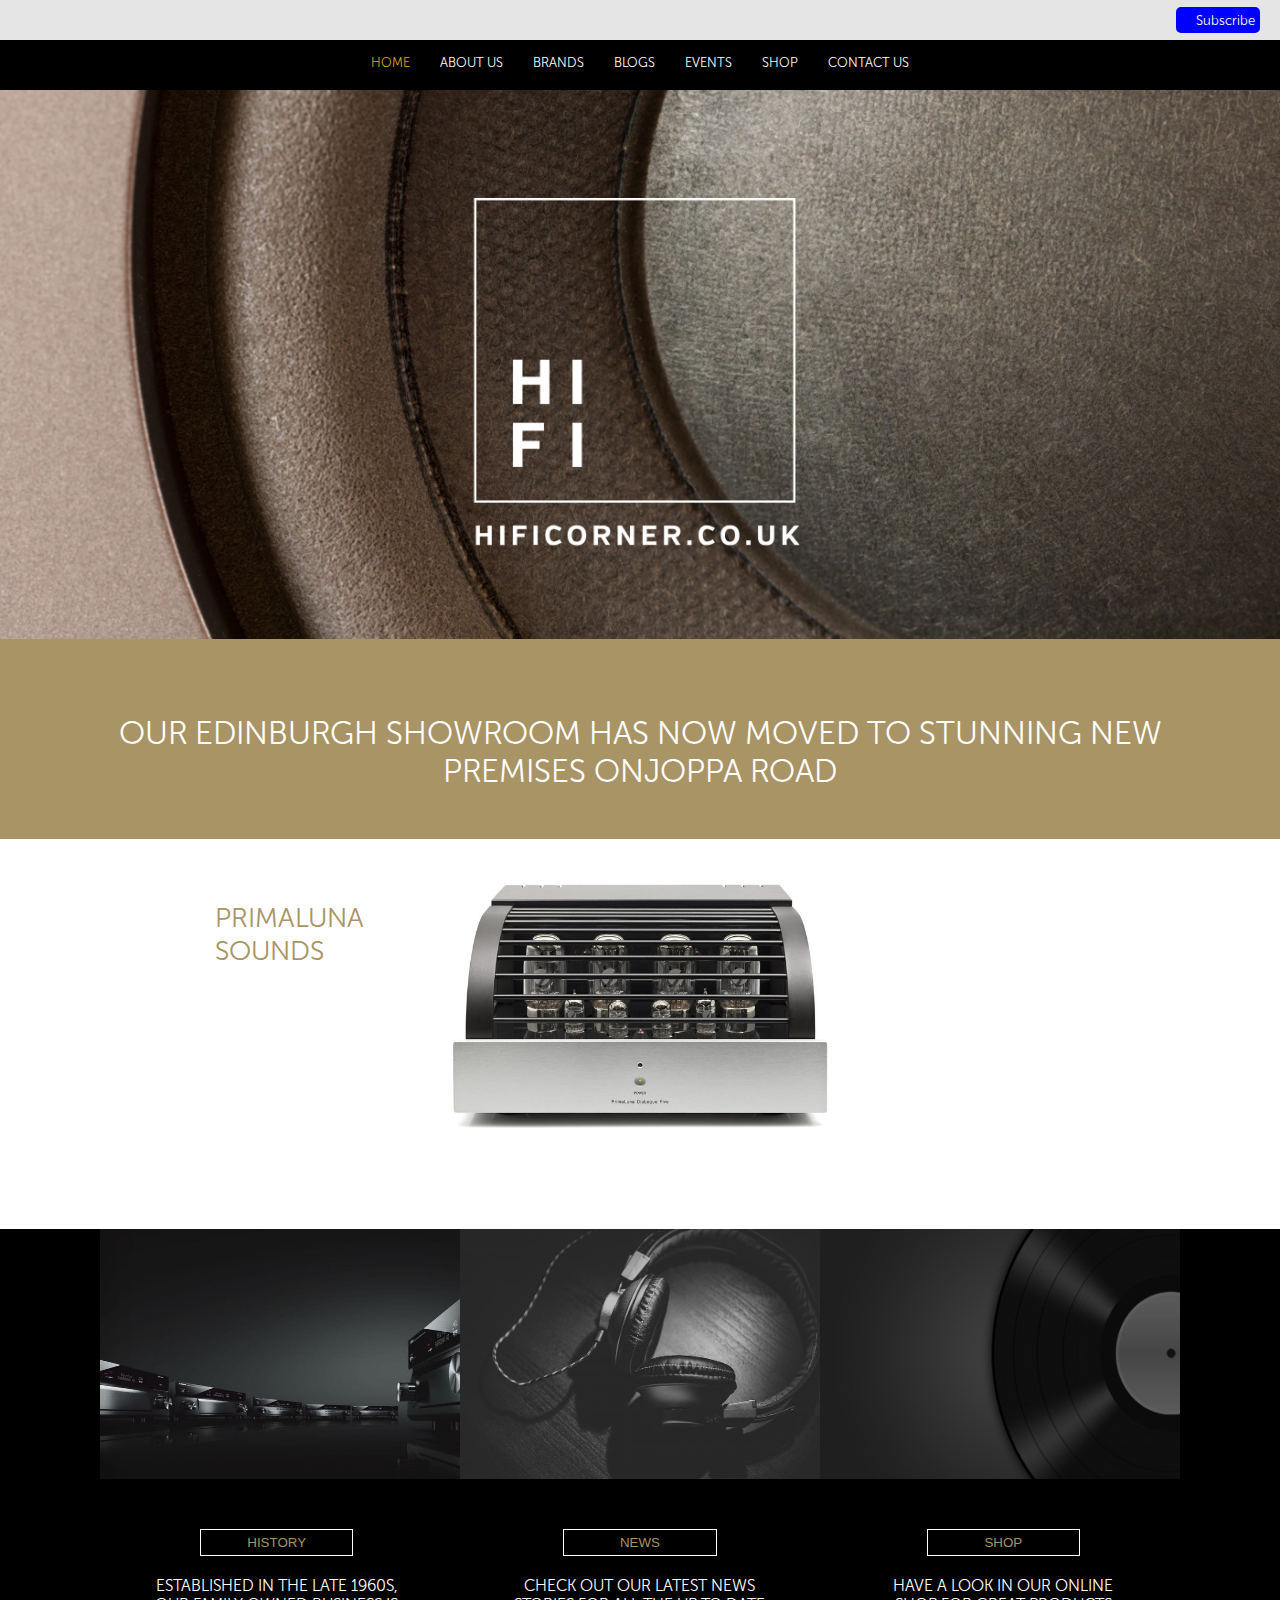
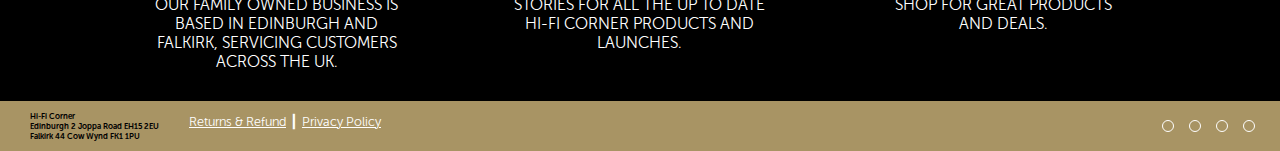
<file: index.html>
<html lang="en">
  <head>
    <meta charset="UTF-8" />
    <meta http-equiv="X-UA-Compatible" content="IE=edge" />
    <meta name="viewport" content="width=device-width, initial-scale=1.0" />
    <link href="https://fonts.googleapis.com/css2?family=Ubuntu&display=swap" rel="stylesheet"/>
    <link rel="stylesheet" href="https://pro.fontawesome.com/releases/v5.10.0/css/all.css" integrity="sha384-AYmEC3Yw5cVb3ZcuHtOA93w35dYTsvhLPVnYs9eStHfGJvOvKxVfELGroGkvsg+p" crossorigin="anonymous"/>
    <link rel="stylesheet" type="text/css" href="css/style.css" />
    <link rel="stylesheet" type="text/css" href="css/fonts.css" />
    <title>Home - Hi-fi</title>
  </head>

  <body>

      <header>
        <nav class="nav1">
          <div class="icons">
            <i class="fal fa-map-marker-alt"></i>
            <i class="fal fa-phone-alt"></i>
            <i class="fal fa-envelope"></i>
            <div class="subBtn">
              <i class="fad fa-envelope"></i>
              <p>Subscribe</p>
            </div>
          </div>
        </nav>

        <nav class="nav2">
          <ul>
            <li><a href="index.html" class="active">HOME</a></li>
            <li><a href="#">ABOUT US</a></li>
            <li><a href="brands.html">BRANDS</a></li>
            <li><a href="#">BLOGS</a></li>
            <li><a href="#">EVENTS</a></li>
            <li><a href="shopfrontpage.html">SHOP</a></li>
            <li><a href="#">CONTACT US</a></li>
          </ul>
        </nav>
      </header>

      <main>

        <div class="firstbackground">
          <img src="design/img/Hi-Fi_slider1.jpg" alt="speakerbackground" />
        </div>

        <div class="textimg">
          <h3>OUR EDINBURGH SHOWROOM HAS NOW MOVED TO STUNNING NEW PREMISES ONJOPPA ROAD</h3>
        </div>

        <section class="productimg">
          <h4>PRIMALUNA <br/>SOUNDS</h4>
          <img src="design/img/productitemfrontpage.jpeg" alt="Primaluna dialogue five"/>
          <i class="fas fa-chevron-right"></i>
          <i class="fas fa-chevron-left"></i>
        </section>

<section class="blackBg">

    <div class="gridproducts">
          <img src="design/img/radio.jpg" alt="radio"/>
          <img src="design/img/blackheadset.jpg" alt="headset"/>
          <img src="design/img/plate.png" alt="plate"/>
          <i class="fab fa-facebook"></i>
          <i class="fab fa-blogger"></i>
          <i class="fab fa-twitter-square"></i>
        </div>

        <div class="gridBtns">
            <button>HISTORY</button>
            <button>NEWS</button>
            <button>SHOP</button>
        </div>

        <div class="gridDesc">
            <p>ESTABLISHED IN THE LATE 1960S, OUR FAMILY OWNED BUSINESS IS BASED IN EDINBURGH AND FALKIRK, SERVICING CUSTOMERS ACROSS THE UK.</p>
            <p>CHECK OUT OUR LATEST NEWS STORIES FOR ALL THE UP TO DATE HI-FI CORNER PRODUCTS AND LAUNCHES.</p>
            <p>HAVE A LOOK IN OUR ONLINE SHOP FOR GREAT PRODUCTS AND DEALS.</p>
        </div>
        
</section>
        

      </main>

      <footer>
          <section>
            <div class="infoFooter">
              <div class="shopInfoFooter">
                  <p>Hi-Fi Corner <br> Edinburgh 2 Joppa Road EH15 2EU <br> Falkirk 44 Cow Wynd FK1 1PU</p>
              </div>

              <div class="linkFooter">
                  <a href="#">Returns & Refund</a>
                  <span>┃</span>
                  <a href="#">Privacy Policy</a>
              </div>
            </div>
              

            <div class="SocialIconsFooter">
                <div class="paymentIconsFooter">
                  <i class="fab fa-cc-visa"></i>
                  <i class="fab fa-cc-paypal"></i>
                </div>

                <div class="SocialmediaFooter">
                  <i class="fab fa-facebook-f"></i>
                  <i class="fab fa-youtube"></i>
                  <i class="fab fa-twitter"></i>
                  <i class="fab fa-instagram"></i>
                </div>
            </div>
          </section>
      </footer>
  </body>
</html>
</file>
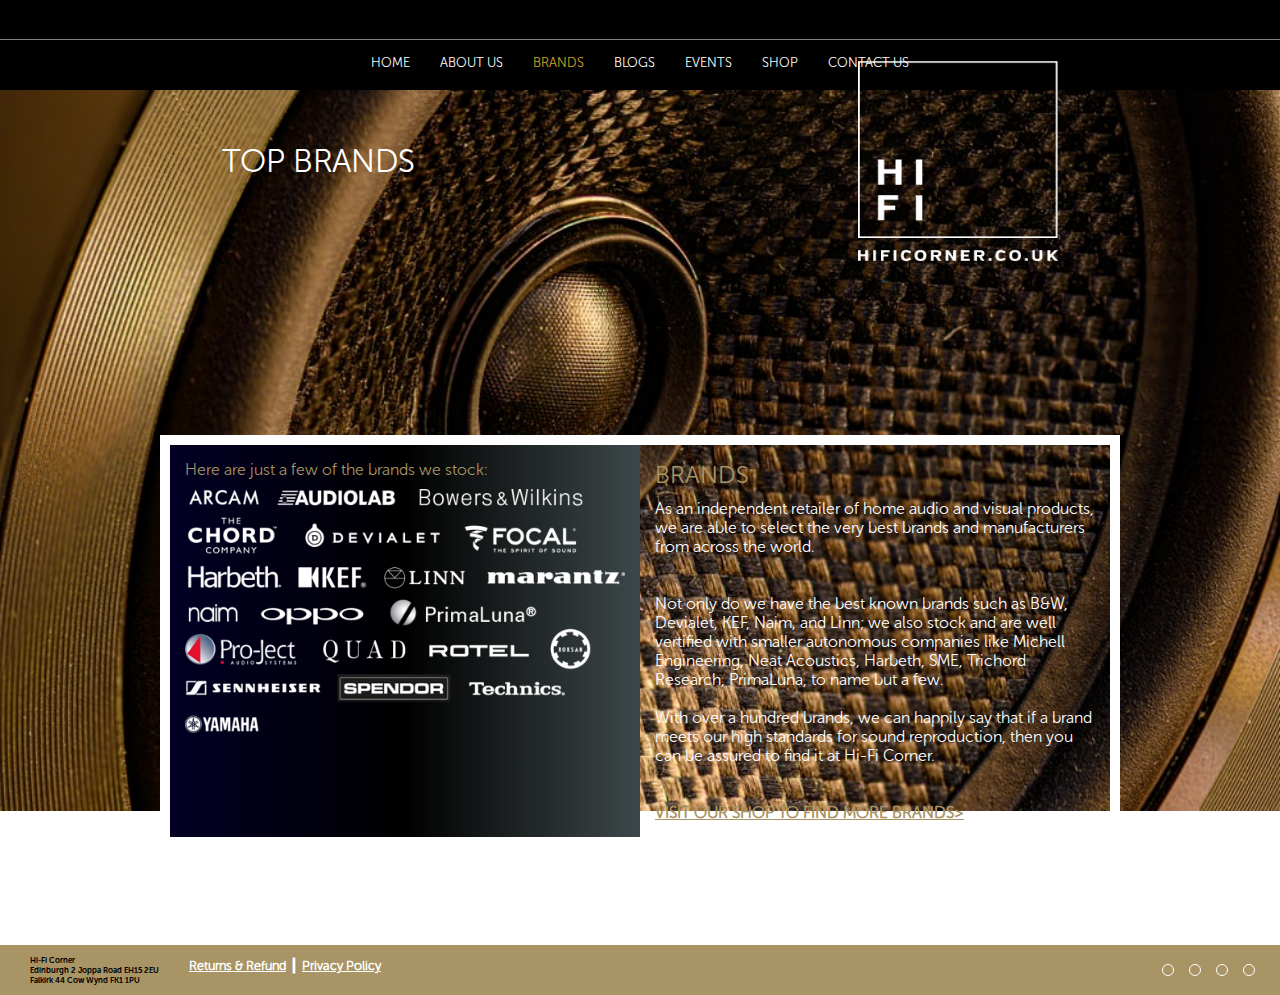
<file: brands.html>
<html lang="en">
  <head>
    <meta charset="UTF-8" />
    <meta http-equiv="X-UA-Compatible" content="IE=edge" />
    <meta name="viewport" content="width=device-width, initial-scale=1.0" />
    <link href="https://fonts.googleapis.com/css2?family=Ubuntu&display=swap" rel="stylesheet"/>
    <link rel="stylesheet" href="https://pro.fontawesome.com/releases/v5.10.0/css/all.css" integrity="sha384-AYmEC3Yw5cVb3ZcuHtOA93w35dYTsvhLPVnYs9eStHfGJvOvKxVfELGroGkvsg+p" crossorigin="anonymous"/>
    <link rel="stylesheet" type="text/css" href="css/style.css" />
    <link rel="stylesheet" type="text/css" href="css/fonts.css" />
    <title>Brands - Hi-fi</title>
  </head>

    <body>
        <header>
            <nav class="nav1_brands">
              <div class="icons">
                <i class="fal fa-map-marker-alt"></i>
                <i class="fal fa-phone-alt"></i>
                <i class="fal fa-envelope"></i>
              </div>
            </nav>
    
            <nav class="nav2">
              <ul>
                <li><a href="index.html">HOME</a></li>
                <li><a href="#">ABOUT US</a></li>
                <li><a href="brands.html" class="active">BRANDS</a></li>
                <li><a href="#">BLOGS</a></li>
                <li><a href="#">EVENTS</a></li>
                <li><a href="shopfrontpage.html">SHOP</a></li>
                <li><a href="#">CONTACT US</a></li>
              </ul>
            </nav>
          </header>

          <main>
              <section class="brandsMain">
                      <img src="design/img/speakerbackground.jpg" alt="speaker">
                    <div class="introBrands">
                        <h1>TOP BRANDS</h1>
                        <img src="design/img/logo.png" alt="logo">
                    </div>
                    
                    <div class="parentBrandBox">
                        <div class="childBrandBox1">
                            <p>Here are just a few of the brands we stock:</p>
                            <img src="design/img/brands.png" alt="brands">
                        </div>

                        <div class="childBrandBox2">
                            <h2>BRANDS</h2>
                            <p>As an independent retailer of home audio and visual products, we are able to select the very best brands and manufacturers from across the world.</p> <br><br>
                            <p>Not only do we have the best known brands such as B&W, Devialet, KEF, Naim, and Linn; we also stock and are well vertified with smaller autonomous companies like Michell Engineering, Neat Acoustics, Harbeth, SME, Trichord Research, PrimaLuna, to name but a few.</p> <b><br>
                            <p>With over a hundred brands, we can happily say that if a brand meets our high standards for sound reproduction, then you can be assured to find it at Hi-Fi Corner.</p> <br><br>
                            <a href="#">VISIT OUR SHOP TO FIND MORE BRANDS></a>
                        </div>
                    </div>
              </section>
          </main>
          <footer>
            <section>
              <div class="infoFooter">
                <div class="shopInfoFooter">
                    <p>Hi-Fi Corner <br> Edinburgh 2 Joppa Road EH15 2EU <br> Falkirk 44 Cow Wynd FK1 1PU</p>
                </div>
  
                <div class="linkFooter">
                    <a href="#">Returns & Refund</a>
                    <span>┃</span>
                    <a href="#">Privacy Policy</a>
                </div>
              </div>
  
              <div class="SocialIconsFooter">
                  <div class="paymentIconsFooter">
                    <i class="fab fa-cc-visa"></i>
                    <i class="fab fa-cc-paypal"></i>
                  </div>
  
                  <div class="SocialmediaFooter">
                    <i class="fab fa-facebook-f"></i>
                    <i class="fab fa-youtube"></i>
                    <i class="fab fa-twitter"></i>
                    <i class="fab fa-instagram"></i>
                  </div>
              </div>
            </section>
        </footer>
    </body>
</html>
</file>
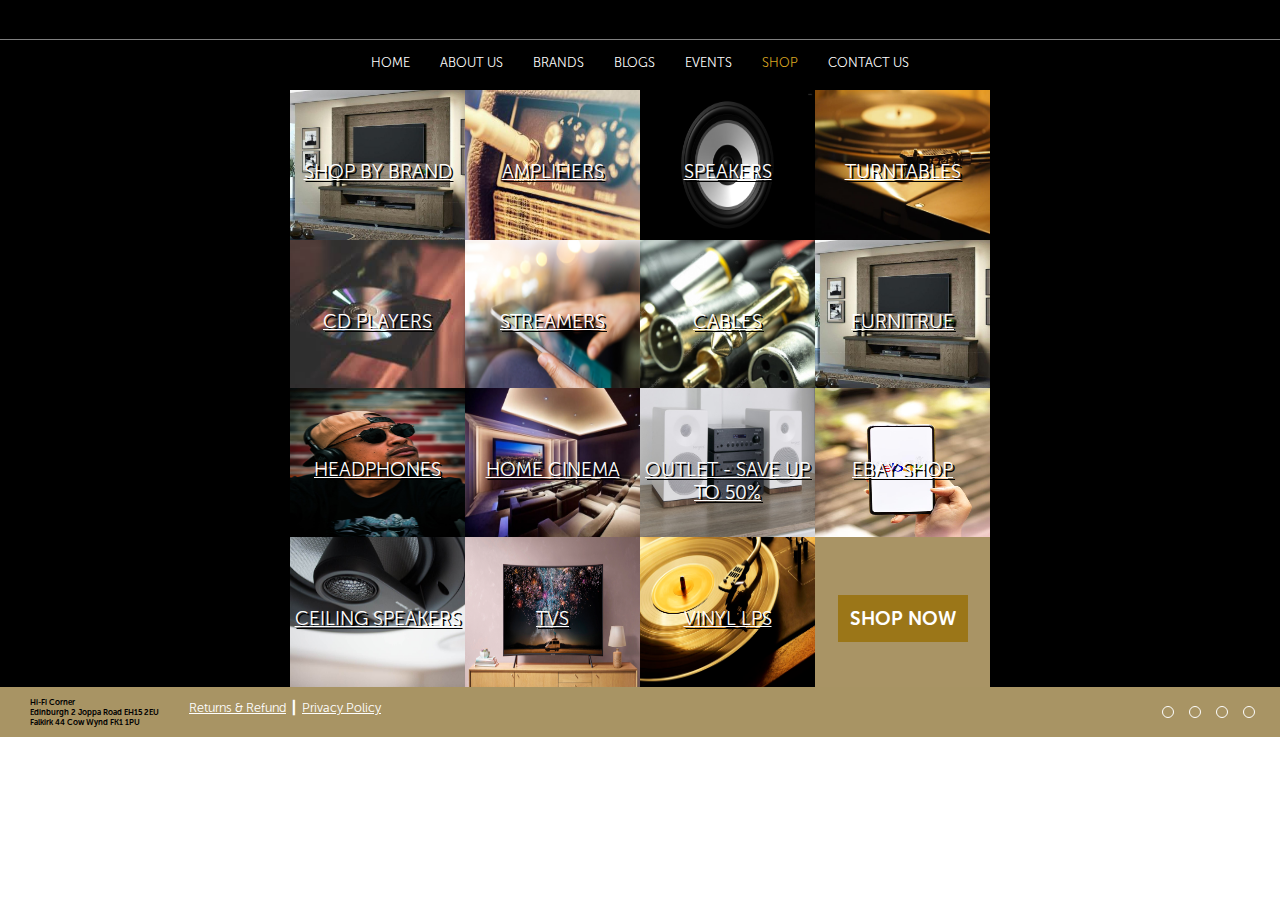
<file: shopfrontpage.html>
<html lang="en">
  <head>
    <meta charset="UTF-8" />
    <meta http-equiv="X-UA-Compatible" content="IE=edge" />
    <meta name="viewport" content="width=device-width, initial-scale=1.0" />
    <link href="https://fonts.googleapis.com/css2?family=Ubuntu&display=swap" rel="stylesheet"/>
    <link rel="stylesheet" href="https://pro.fontawesome.com/releases/v5.10.0/css/all.css" integrity="sha384-AYmEC3Yw5cVb3ZcuHtOA93w35dYTsvhLPVnYs9eStHfGJvOvKxVfELGroGkvsg+p" crossorigin="anonymous"/>
    <link rel="stylesheet" type="text/css" href="css/style.css" />
    <link rel="stylesheet" type="text/css" href="css/fonts.css" />
    <title>Shop - Hi-fi</title>
  </head>

    <body id="shopfront">
        <header>
            <nav class="nav1_brands">
              <div class="icons">
                <i class="fal fa-map-marker-alt"></i>
                <i class="fal fa-phone-alt"></i>
                <i class="fal fa-envelope"></i>
              </div>
            </nav>
    
            <nav class="nav2">
              <ul>
                <li><a href="index.html">HOME</a></li>
                <li><a href="#">ABOUT US</a></li>
                <li><a href="brands.html">BRANDS</a></li>
                <li><a href="#">BLOGS</a></li>
                <li><a href="#">EVENTS</a></li>
                <li><a href="shopfrontpage.html" class="active">SHOP</a></li>
                <li><a href="#">CONTACT US</a></li>
              </ul>
            </nav>
          </header>

          <main id="shopMain">
            <section class="shopSection">
              
            </section>
          </main>

          <footer id="shopFooter">
            <section>
              <div class="infoFooter">
                <div class="shopInfoFooter">
                    <p>Hi-Fi Corner <br> Edinburgh 2 Joppa Road EH15 2EU <br> Falkirk 44 Cow Wynd FK1 1PU</p>
                </div>
  
                <div class="linkFooter">
                    <a href="#">Returns & Refund</a>
                    <span>┃</span>
                    <a href="#">Privacy Policy</a>
                </div>
              </div> 
  
              <div class="SocialIconsFooter">
                  <div class="paymentIconsFooter">
                    <i class="fab fa-cc-visa"></i>
                    <i class="fab fa-cc-paypal"></i>
                  </div>
  
                  <div class="SocialmediaFooter">
                    <i class="fab fa-facebook-f"></i>
                    <i class="fab fa-youtube"></i>
                    <i class="fab fa-twitter"></i>
                    <i class="fab fa-instagram"></i>
                  </div>
              </div>
            </section>
        </footer>
        <script src="js/script.js"></script>
    </body>
</html>
</file>
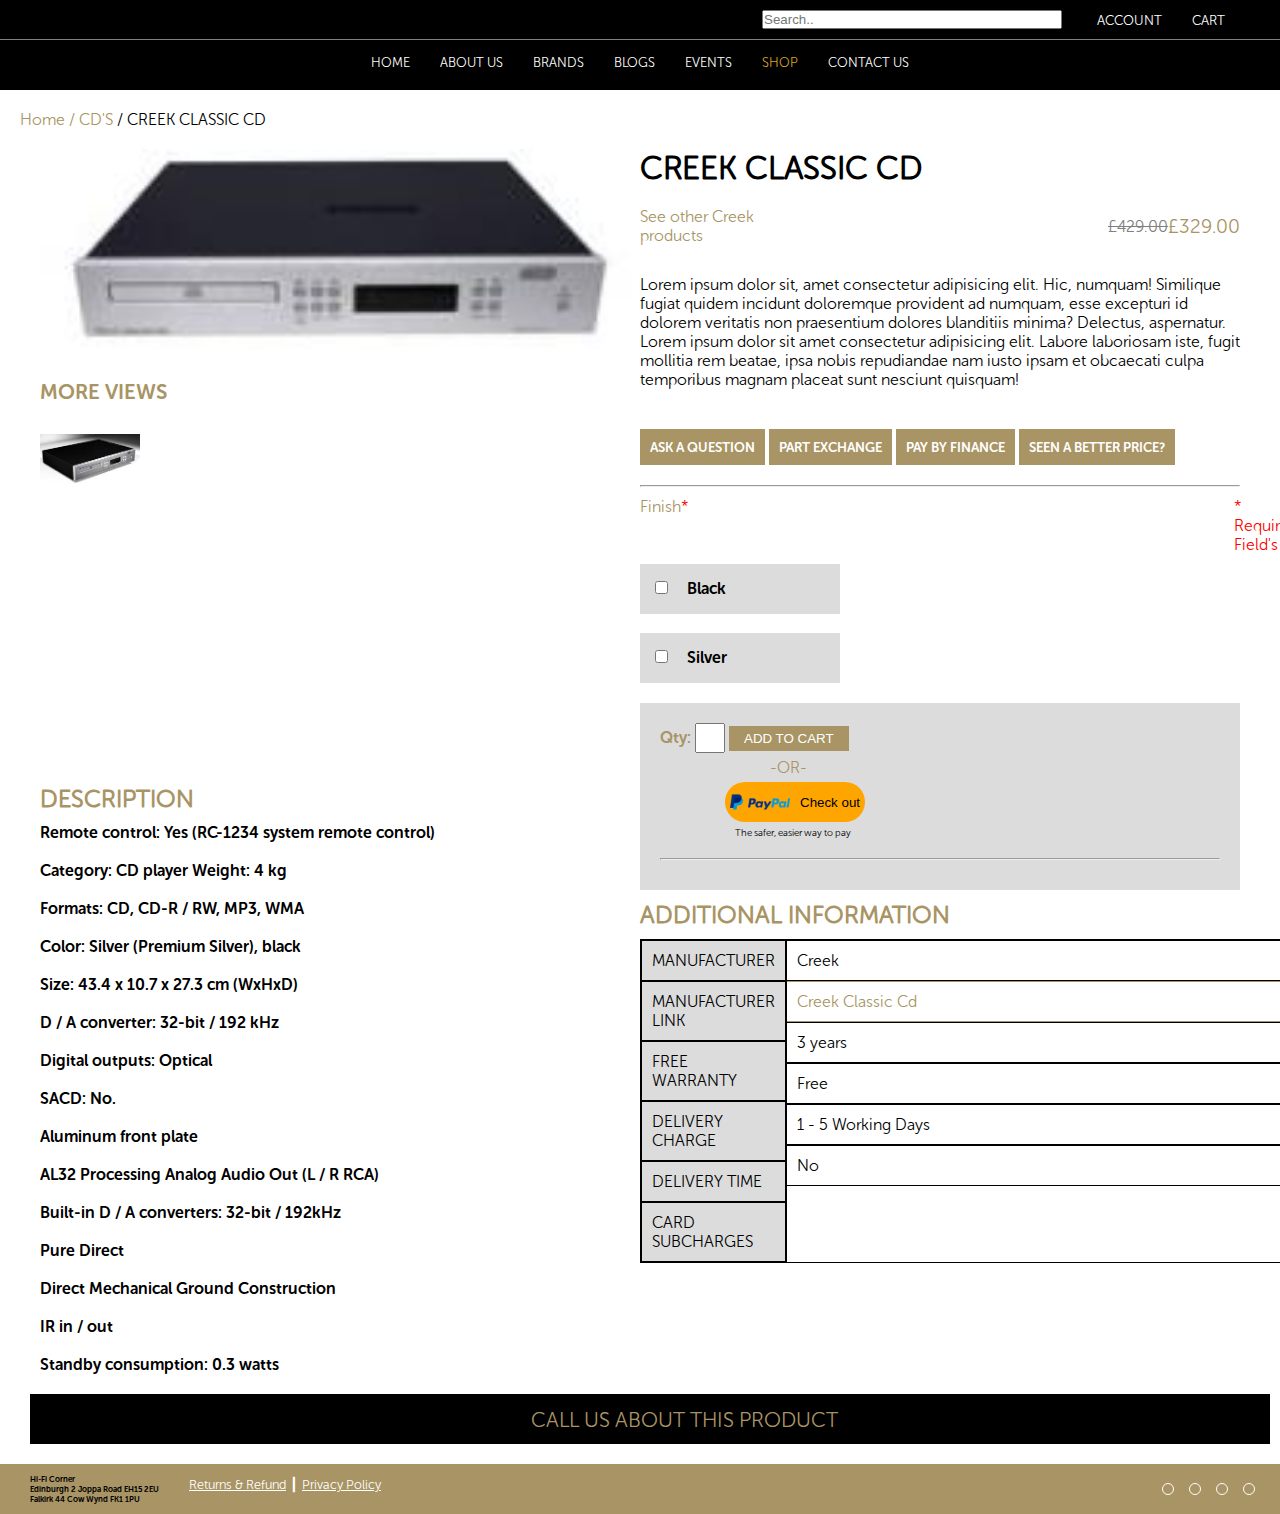
<file: shopproduct.html>
<html lang="en">
  <head>
    <meta charset="UTF-8" />
    <meta http-equiv="X-UA-Compatible" content="IE=edge" />
    <meta name="viewport" content="width=device-width, initial-scale=1.0" />
    <link href="https://fonts.googleapis.com/css2?family=Ubuntu&display=swap" rel="stylesheet"/>
    <link rel="stylesheet" href="https://pro.fontawesome.com/releases/v5.10.0/css/all.css" integrity="sha384-AYmEC3Yw5cVb3ZcuHtOA93w35dYTsvhLPVnYs9eStHfGJvOvKxVfELGroGkvsg+p" crossorigin="anonymous"/>
    <link rel="stylesheet" type="text/css" href="css/style.css" />
    <link rel="stylesheet" type="text/css" href="css/fonts.css" />
    <title>Shop - Hi-fi</title>
  </head>

  <body id="shopfront">
    <header>

        <nav class="nav1_brands">
          <input id="searchbar" type="text" name="search" onkeyup="searchFunction()" placeholder="Search.." ><i class="far fa-search"></i>
          <div>
            <i class="fas fa-user-alt"></i>
            <p>ACCOUNT</p>
            <i class="fas fa-shopping-cart"></i>
            <p>CART</p>
          </div>

          <div class="icons">
            <i class="fal fa-map-marker-alt"></i>
            <i class="fal fa-phone-alt"></i>
            <i class="fal fa-envelope"></i>
          </div>
        </nav>

        <nav class="nav2">
          <ul>
            <li><a href="index.html">HOME</a></li>
            <li><a href="#">ABOUT US</a></li>
            <li><a href="brands.html">BRANDS</a></li>
            <li><a href="#">BLOGS</a></li>
            <li><a href="#">EVENTS</a></li>
            <li><a href="shopfrontpage.html" class="active">SHOP</a></li>
            <li><a href="#">CONTACT US</a></li>
          </ul>
        </nav>
      </header>


      <main id="mainsingleproduct">
        <div class="topofMenus">
          <p><a href="#">Home</a><a href="#"> / CD'S</a> / CREEK CLASSIC CD</p>
        </div>

        <section>
          <div class="productImgs">
            <img src="Produktbilleder/cd_afspillere/creek_classic_cd.jpg" alt="cd_afspillere">
            <p class="moreviews">MORE VIEWS</p>
            <img src="Produktbilleder/cd_afspillere/creek_Destiny_CD.jpg" alt="cd_afspillere">
            <div class="DescDiv">
              <h2>DESCRIPTION</h2>
              <p>Remote control: Yes (RC-1234 system remote control) <br><br>
  
                Category: CD player Weight: 4 kg <br><br>
                
                Formats: CD, CD-R / RW, MP3, WMA <br><br>
                
                Color: Silver (Premium Silver), black <br><br>
                
                Size: 43.4 x 10.7 x 27.3 cm (WxHxD) <br><br>
                
                D / A converter: 32-bit / 192 kHz <br><br>
                
                Digital outputs: Optical <br><br>
                
                SACD: No. <br><br>
                
                Aluminum front plate <br><br>
                
                AL32 Processing Analog Audio Out (L / R RCA) <br><br>
                
                Built-in D / A converters: 32-bit / 192kHz <br><br>
                
                Pure Direct <br><br>
                
                Direct Mechanical Ground Construction <br><br>
                
                IR in / out <br><br>
                
                Standby consumption: 0.3 watts</p>
            </div>
          </div>

          

          <div class="rightsideFlex">
            <h1>CREEK CLASSIC CD</h1>

            <div class="pricesofProduct">
              <p>See other Creek products</p>
              <p class="discountPrice">£429.00</p>
              <p class="realPrice">£329.00</p>
            </div>

            <div class="productDescText">
              <p class="lorem">Lorem ipsum dolor sit, amet consectetur adipisicing elit. Hic, numquam! Similique fugiat quidem incidunt doloremque provident ad numquam, esse excepturi id dolorem veritatis non praesentium dolores blanditiis minima? Delectus, aspernatur. Lorem ipsum dolor sit amet consectetur adipisicing elit. Labore laboriosam iste, fugit mollitia rem beatae, ipsa nobis repudiandae nam iusto ipsam et obcaecati culpa temporibus magnam placeat sunt nesciunt quisquam!</p>
            </div>
            
            <div class="BtnsFlexed">
              <button>ASK A QUESTION</button>
              <button>PART EXCHANGE</button>
              <button>PAY BY FINANCE</button>
              <button>SEEN A BETTER PRICE?</button>
            </div>

            <hr>

            <div class="checkboxes">
              <div class="requiredfield">
                <p>Finish </p><span>*</span>
                <p>* Required Field's</p>
              </div>

              <div class="checkBox">
                <input type="checkbox" id="selectColors" name="selectColors" value="colors">
                <label for="vehicle1"> Black</label>
              </div>

              <br>

              <div class="checkBox">
                <input type="checkbox" id="selectColors2" name="selectColors2" value="colors2">
                <label for="checkbox2"> Silver</label>
              </div>
            </div>

            <div class="paymentDiv">
              <div class="addtoCart">
                <label for="productAmout">Qty: </label><input type="number" id="numberAmoutProduct" name="productAmout" min="1" max="100"> <button>ADD TO CART</button>
              </div>

                <p class="or">-OR-</p>

              <div class="paypalBtn">
                <button>
                  <div>
                    <img src="design/img/paypal-784404_1280.png" alt="paypal logo"><p>Check out</p>
                </div>
              </button>
              </div>

              <p class="safertxt">The safer, easier way to pay</p>
              <hr>
            </div>

            <div class="addDiv">
              <h2>ADDITIONAL INFORMATION</h2>
              <div class="listAdditional">
                <span>
                  <ul class="firstul">
                    <li>MANUFACTURER</li>
                    <li>MANUFACTURER LINK</li>
                    <li>FREE WARRANTY</li>
                    <li>DELIVERY CHARGE</li>
                    <li>DELIVERY TIME</li>
                    <li>CARD SUBCHARGES</li>
                  </ul>

                  <ul class="lastul">
                    <li>Creek</li>
                    <li>Creek Classic Cd</li>
                    <li>3 years</li>
                    <li>Free</li>
                    <li>1 - 5 Working Days</li>
                    <li>No</li>
                  </ul>
                </span>
              </div>
            </div>
          </div>
        </section>

        <div class="callusDiv">
          <i class="fal fa-phone-alt"></i>
          <p>CALL US ABOUT THIS PRODUCT</p>
        </div>
      </main>


              <footer>
                <section>
                  <div class="infoFooter">
                    <div class="shopInfoFooter">
                        <p>Hi-Fi Corner <br> Edinburgh 2 Joppa Road EH15 2EU <br> Falkirk 44 Cow Wynd FK1 1PU</p>
                    </div>
        
                    <div class="linkFooter">
                        <a href="#">Returns & Refund</a>
                        <span>┃</span>
                        <a href="#">Privacy Policy</a>
                    </div>
                  </div>
        
                  <div class="SocialIconsFooter">
                      <div class="paymentIconsFooter">
                        <i class="fab fa-cc-visa"></i>
                        <i class="fab fa-cc-paypal"></i>
                      </div>
        
                      <div class="SocialmediaFooter">
                        <i class="fab fa-facebook-f"></i>
                        <i class="fab fa-youtube"></i>
                        <i class="fab fa-twitter"></i>
                        <i class="fab fa-instagram"></i>
                      </div>
                  </div>
                </section>
            </footer>
        </body>
        </html>
</file>
<file: css/style.css>
* {
  margin: 0;
  padding: 0;
  box-sizing: border-box;
}

/* ALT FLEX */
.nav1,
.nav1_brands,
.nav1 .subBtn,
.parentBrandbox,
.nav2 ul,
.icons,
footer section,
.infoFooter,
.SocialIconsFooter,
.SocialmediaFooter,
.brandsMain .introBrands,
#shopfront header nav div,
.sideMenu1,
.sideMenu2,
.flexMenus,
.manufacturer,
.divforpage,
.itemsAmout,
.viewasFlex,
.flexPrices,
#mainsingleproduct section,
.pricesofProduct,
.requiredfield,
.paypalBtn div,
.listAdditional span,
.callusDiv {
  display: flex;
}

/* alt font family bold */
.infoFooter .shopInfoFooter,
#shopMain :nth-child(16) a,
.sideMenu1 a,
.sideMenu2 h4,
.sideMenu2 p,
.manufacturer p,
.manufacturer a,
.topofPage p,
.topofPage label,
.theProduct button,
.productImgs p,
.BtnsFlexed button,
.checkBox label,
.addtoCart {
  font-family: "Museo Sans Rounded 700";
  font-weight: normal;
}

body {
  font-family: "Museo Sans Rounded 300";
  font-weight: normal;
}

img {
  height: auto;
  max-width: 100%;
  display: block;
}

header {
  background-image: url(https://i.ibb.co/RDy5TZF/cropped.png);
}

header .nav2 ul .active {
  color: goldenrod;
}

header .nav1 {
  height: 40px;
  background: rgba(0, 0, 0, 0.1);
  justify-content: right;
}

header .nav1 i,
header .nav1_brands i,
header .nav1_brands p {
  margin-right: 10px;
  margin-left: 5px;
  color: white;
  align-self: center;
}

header .nav1_brands p {
  font-size: smaller;
}

header .nav1 .subBtn {
  padding: 5px;
  align-self: center;
  background-color: blue;
  color: white;
}

.subBtn p,
.subBtn i {
  font-size: smaller;
}

.subBtn {
  margin-right: 20px;
  border-radius: 5px;
  cursor: pointer;
}

header .nav2 ul li {
  color: black;
  list-style: none;
  margin-right: 15px;
  margin-left: 15px;
  font-size: small;
}

header .nav2 ul li a {
  text-decoration: none;
  color: white;
  transition: 1s;
}

header .nav2 ul li a:hover {
  color: goldenrod;
  transition: 1s;
}

header .nav2 {
  background-color: black;
  height: 50px;
}

header .nav2 ul {
  justify-content: center;
  padding-top: 15px;
}

.textimg {
  background-color: #a89464;
  height: 200px;
}

.textimg h3 {
  text-align: center;
  color: white;
  font-size: 2em;
  padding-top: 75px;
  font-weight: lighter;
  margin-left: 100px;
  margin-right: 100px;
}

.productimg {
  background-color: white;
  display: grid;
  height: 390px;
  align-content: center;
  justify-content: center;
  align-items: center;
}

.productimg h4 {
  color: #a89464;
  font-weight: lighter;
}

.productimg img {
  height: 300px;
  align-self: center;
  grid-area: 1 / 1 / 1 / 1;
}

.productimg h4 {
  position: relative;
  bottom: 250px;
  right: 200px;
  font-size: 1.7em;
}
.productimg :nth-child(3) {
  grid-area: 2 / 2 / 1 / 2;
  color: #a89464;
  font-size: 2em;
}

.productimg :nth-child(4) {
  grid-area: 1 / 1 / 1 / 1;
  color: #a89464;
  font-size: 2em;
}

.gridProducts {
  display: grid;
  grid-template-columns: 1fr 1fr 1fr;
  height: 280px;
  justify-items: center;
  margin: 0 100px 0 100px;
}

.gridProducts i {
  color: white;
  text-align: center;
  position: relative;
  bottom: 160px;
  font-size: 5em;
}

.gridProducts img {
  height: 250px;
  width: 360px;
}

.gridBtns {
  justify-content: space-around;
  margin: 10px 100px 10px 100px;
  display: grid;
  grid-template-columns: 1fr 1fr 1fr;
  grid-template-rows: 1fr;
  gap: 10px 10px;
}

.gridBtns button {
  border: 1px solid white;
  padding: 5px 10px 5px 10px;
  background-color: black;
  color: #a89464;
  transition: 250ms;
  margin: 10px 100px 10px 100px;
}

.gridBtns button:hover {
  transform: scale(1.1);
  transition: 250ms;
}

.gridDesc {
  justify-content: space-around;
  margin: 10px;
  display: grid;
  grid-template-columns: 1fr 1fr 1fr;
  grid-template-rows: 1fr;
  gap: 10px 10px;
  margin: 10px 100px 0 100px;
}

.gridDesc p {
  color: white;
  margin: 0 50px 0 50px;
  text-align: center;
  padding-bottom: 30px;
}

.blackBg {
  background-color: black;
}

footer {
  background-color: #a89464;
}

footer section {
  padding: 10px;
  justify-content: space-between;
}

footer i {
  color: white;
}

.infoFooter .shopInfoFooter {
  font-size: 0.5em;
  padding-left: 20px;
  margin-right: 30px;
}

.infoFooter .linkFooter span,
.infoFooter .linkFooter a {
  color: white;
  font-size: 0.8em;
}

.SocialIconsFooter {
  align-self: center;
}

.SocialIconsFooter .paymentIconsFooter {
  margin-right: 70px;
}

.SocialIconsFooter .paymentIconsFooter i {
  font-size: 1.2em;
}

.SocialIconsFooter .SocialmediaFooter i {
  margin-right: 15px;
  font-size: small;
  border: 1px solid white;
  border-radius: 100%;
  padding: 5px;
}

/* brands site */

header .nav1_brands {
  height: 40px;
  background: black;
  justify-content: right;
  border-bottom: 1px solid grey;
}

.brandsMain {
  max-height: 855px;
}

.brandsMain img {
  width: 100%;
}

.brandsMain .introBrands {
  justify-content: space-around;
  position: relative;
  align-items: center;
  bottom: 750px;
}

.brandsMain .introBrands img {
  width: 200px;
  height: 200px;
}

.brandsMain .introBrands h1 {
  color: white;
  font-weight: lighter;
}

.parentBrandbox {
  border: 10px solid white;
  max-width: 75%;
  position: relative;
  bottom: 576px;
  margin: 0 auto;
}

.childBrandBox1 {
  min-width: 50%;
  background: rgb(2, 0, 36);
  background: linear-gradient(
    90deg,
    rgba(2, 0, 36, 1) 0%,
    rgba(0, 0, 0, 1) 50%,
    rgba(61, 71, 73, 1) 100%
  );
}

.childBrandBox2 {
  background-image: url(https://i.ibb.co/tMhQDc1/speaker.jpg);
}

.childBrandBox1,
.childBrandBox2 {
  padding: 15px;
}

.childBrandBox2 p {
  color: white;
  font-weight: lighter;
}

.childBrandBox2 h2 {
  font-weight: lighter;
}

.childBrandBox1 p,
.childBrandBox2 h2,
.childBrandBox2 a {
  color: #a89464;
  margin-bottom: 10px;
}

/* shop site */

#shopMain {
  background-color: black;
  max-height: 597px;
}

#shopMain section {
  max-width: 700px;
  margin: 0 auto;
  display: grid;
  grid-template-columns: 1fr 1fr 1fr 1fr;
  grid-template-rows: 1fr 1fr 1fr 1fr;
  gap: 0 0;
}

#shopmain figure img {
  width: 300px;
  height: 150px;
}

#shopMain figure figcaption {
  position: relative;
  bottom: 80px;
  text-align: center;
}
#shopMain a {
  color: white;
  font-size: 1.2em;
  text-shadow: 2px 2px black;
}

#shopMain section div {
  background-color: #a89464;
  max-height: 150px;
}

#shopMain :nth-child(16) a {
  text-shadow: none;
  text-decoration: none;
  padding: 12px;
  margin-top: 60px;
  font-size: 1.2em;
  background-color: rgb(155, 118, 24);
  border: none;
  color: white;
}

#shopMain section :nth-child(5),
#shopMain section :nth-child(6),
#shopMain section :nth-child(7),
#shopMain section :nth-child(8) {
  margin-top: -23px;
}

#shopMain section :nth-child(9),
#shopMain section :nth-child(10),
#shopMain section :nth-child(11),
#shopMain section :nth-child(12) {
  margin-top: -48px;
}

#shopMain section :nth-child(13),
#shopMain section :nth-child(14),
#shopMain section :nth-child(15),
#shopMain section :nth-child(16) {
  margin-top: -72px;
}

#shopfront header nav input {
  margin-top: 10px;
  margin-bottom: 10px;
  width: 300px;
}

#shopfront header nav div i {
  margin-right: 10px;
}

/* shopcategory page */

#mainShopcategory section .topofMenus {
  font-size: 0.8em;
  margin: 20px;
}

.topofMenus a {
  color: #a89464;
  text-decoration: none;
}

.sideMenu1,
.sideMenu2 {
  background-color: gainsboro;
  flex-direction: column;
  margin: 20px;
  padding: 20px;
}

.sideMenu1 a {
  margin: 5px 0 5px 0;
  color: #a89464;
  text-decoration: none;
  font-size: 0.9em;
}

.sideMenu2 a {
  margin: 5px 0 5px 0;
  color: #a89464;
  text-decoration: none;
  font-weight: lighter;
  font-size: 0.9em;
}

.sideMenu2 p {
  margin-top: 10px;
  margin-bottom: 5px;
}

.sideMenu2 h4 {
  color: #a89464;
}

.topofPage .divforpage {
  background-color: gainsboro;
  height: 100px;
  width: 900px;
  margin-right: 20px;
  margin-top: 20px;
}

.manufacturer {
  flex-direction: column;
}

.manufacturer p {
  color: #a89464;
}

.manufacturer a {
  margin: 5px 0 5px 10px;
  text-decoration: none;
  color: black;
}

.manufacturer :last-child {
  font-size: smaller;
  color: #a89464;
  margin: 0;
}

.sortbyFlex {
  margin: 20px;
}

.sortbyFlex i {
  margin-left: 5px;
}

.viewasFlex {
  margin-top: 50px;
}

.viewasFlex p {
  margin-right: 5px;
}

.viewasFlex i {
  margin: 0 10px 0 10px;
  color: #a89464;
}

.itemsAmout {
  margin-top: 20px;
  margin-bottom: 60px;
  margin-left: 370px;
}

.itemsAmout p,
.itemsAmout label {
  margin-right: 10px;
}

#products {
  display: grid;
  grid-template-columns: 1fr 1fr 1fr 1fr; 
  grid-template-rows: 1fr 1fr 1fr 1fr 1fr 1fr 1fr 1fr 1fr; 
  gap: 10px 10px;
  margin-bottom: 50px;
}

.theProduct {
  margin: 0 auto;
  margin-top: 50px;
}

.theProduct img {
  height: 120px;
  width: 200px;
  margin: 0 auto;
  box-shadow: -3px -1px 15px 2px rgba(0,0,0,0.09);
  -webkit-box-shadow: -3px -1px 15px 2px rgba(0,0,0,0.09);
  -moz-box-shadow: -3px -1px 15px 2px rgba(0,0,0,0.09);
  padding: 10px;
}

.theProduct h4 {
  text-align: center;
  margin-top: 15px;
  max-width: 200px;
}

.flexPrices {
  margin-top: 15px;
  margin-left: 30px;
}

.flexPrices p {
  font-weight: lighter;
}

.flexPrices :first-child {
  margin-right: 10px;
  text-decoration: line-through;
  color: gray;
}

.flexPrices :last-child {
  color: #a89464;
  margin-left: 25px;
}

.theProduct button {
  margin-top: 30px;
  margin-left: 45px;
  padding: 8px;
  color: white;
  border: none;
  background-color: #a89464; 
}

/* single product page */

#mainsingleproduct, #mainsingleproduct section {
  margin: 20px;
}

#mainsingleproduct hr {
  margin-top: 20px;
  margin-bottom: 10px;
}

.productImgs :first-child {
  width: 600px;
}

.productImgs {
  width: 100%;
}

.rightsideFlex {
  max-width: 50%;
}

.productImgs .moreviews {
  color: #a89464;
  font-size: 1.3em;
  margin: 30px 0 30px 0;
}

.productImgs :nth-child(3) {
  height: 50px;
  width: 100px;
}

.pricesofProduct :first-child{
  margin-bottom: 20px;
  margin-top: 20px;
  color: #a89464;
}

.pricesofProduct {
  align-items: center;
  justify-content: space-between;
  margin-bottom: 10px;
}

.pricesofProduct :nth-child(2) {
  margin-left: 300px;
  color: gray;
  text-decoration: line-through;
}

.pricesofProduct :last-child {
  font-size: 1.2em;
  color: #a89464;
}

.productDescText {
  margin-bottom: 40px;
}

.BtnsFlexed button {
  padding: 10px;
  background-color: #a89464;
  color: white;
  border: none;
}

.requiredfield {
  justify-content: space-between;
  margin-bottom: 10px;
}

.requiredfield :first-child{
  color: #a89464;
}

.requiredfield span, .requiredfield :last-child {
  color: red;
}

.requiredfield span {
  margin-right: 545px;
}

.checkBox {
  background-color: gainsboro;
  height: 50px;
  width: 200px;
}

.checkBox label, .checkBox input {
  margin: 17px 0 0 15px;
}

.addtoCart {
  justify-content: space-around;
}

.addtoCart :first-child {
  color: #a89464;
}

.addtoCart input {
  height: 30px;
  width: 30px;
}

.addtoCart button {
  padding: 5px 15px 5px 15px;
  color: white;
  background-color: #a89464;
  border: none;
}

.paymentDiv {
  margin-top: 20px;
  background-color: gainsboro;
  padding: 20px;
}

.paymentDiv .or {
  color: #a89464;
  margin-left: 110px;
  margin-top: 5px;
  margin-bottom: 5px;
}

.paypalBtn button {
  border: none;
  border-radius: 30px;
  background-color: orange;
  margin-left: 65px;
}

.safertxt {
  margin-left: 75px;
  margin-top: 5px;
  font-size: 0.6em;
}

.paypalBtn div {
  align-items: center;
  padding: 5px;
}

.paypalBtn img {
  height: 30px;
  width: 60px;
  margin-right: 10px;
}

.addDiv h2 {
  margin-top: 10px;
  margin-bottom: 10px;
  color: #a89464;
}

.listAdditional span ul li {
  list-style: none;
}

.listAdditional .firstul, .listAdditional .firstul li, .listAdditional .lastul, .listAdditional .lastul li {
  border: 1px solid;
}

.listAdditional .lastul, .listAdditional .lastul li {
  border-left: none;
}

.listAdditional .lastul li {
  border-right: none;
  width: 500px;
}

.listAdditional .lastul li, .listAdditional .firstul li {
  padding: 10px;
}

.listAdditional .firstul li {
  background-color:gainsboro;
}

.listAdditional .lastul :nth-child(2){
  color: #a89464;
}

.DescDiv {
  margin-top: 300px;
}

.DescDiv h2 {
  color: #a89464;
  margin-bottom: 10px;
}

.callusDiv {
  background-color: black;
  margin-right: 10px;
  margin-left: 10px;
  width: 100%;
  height: 50px;
  align-items: center;
}

.callusDiv i {
  color: #a89464;
  margin-right: 5px;
  margin-left: 40%;
}

.callusDiv p {
  color: #a89464;
  font-size: 1.3em;
}
</file>
<file: css/fonts.css>
/* #### Generated By: http://www.cufonfonts.com #### */

@font-face {
font-family: 'Museo Sans Rounded 500';
font-style: normal;
font-weight: normal;
src: local('Museo Sans Rounded 500'), url('MuseoSansRounded500.woff') format('woff');
}


@font-face {
font-family: 'Museo Sans Rounded 100';
font-style: normal;
font-weight: normal;
src: local('Museo Sans Rounded 100'), url('MuseoSansRounded100.woff') format('woff');
}


@font-face {
font-family: 'Museo Sans Rounded 300';
font-style: normal;
font-weight: normal;
src: local('Museo Sans Rounded 300'), url('MuseoSansRounded300.woff') format('woff');
}


@font-face {
font-family: 'Museo Sans Rounded 700';
font-style: normal;
font-weight: normal;
src: local('Museo Sans Rounded 700'), url('MuseoSansRounded700.woff') format('woff');
}


@font-face {
font-family: 'Museo Sans Rounded 900';
font-style: normal;
font-weight: normal;
src: local('Museo Sans Rounded 900'), url('MuseoSansRounded900.woff') format('woff');
}


@font-face {
font-family: 'Museo Sans Rounded 1000';
font-style: normal;
font-weight: normal;
src: local('Museo Sans Rounded 1000'), url('MuseoSansRounded1000.woff') format('woff');
}
</file>
